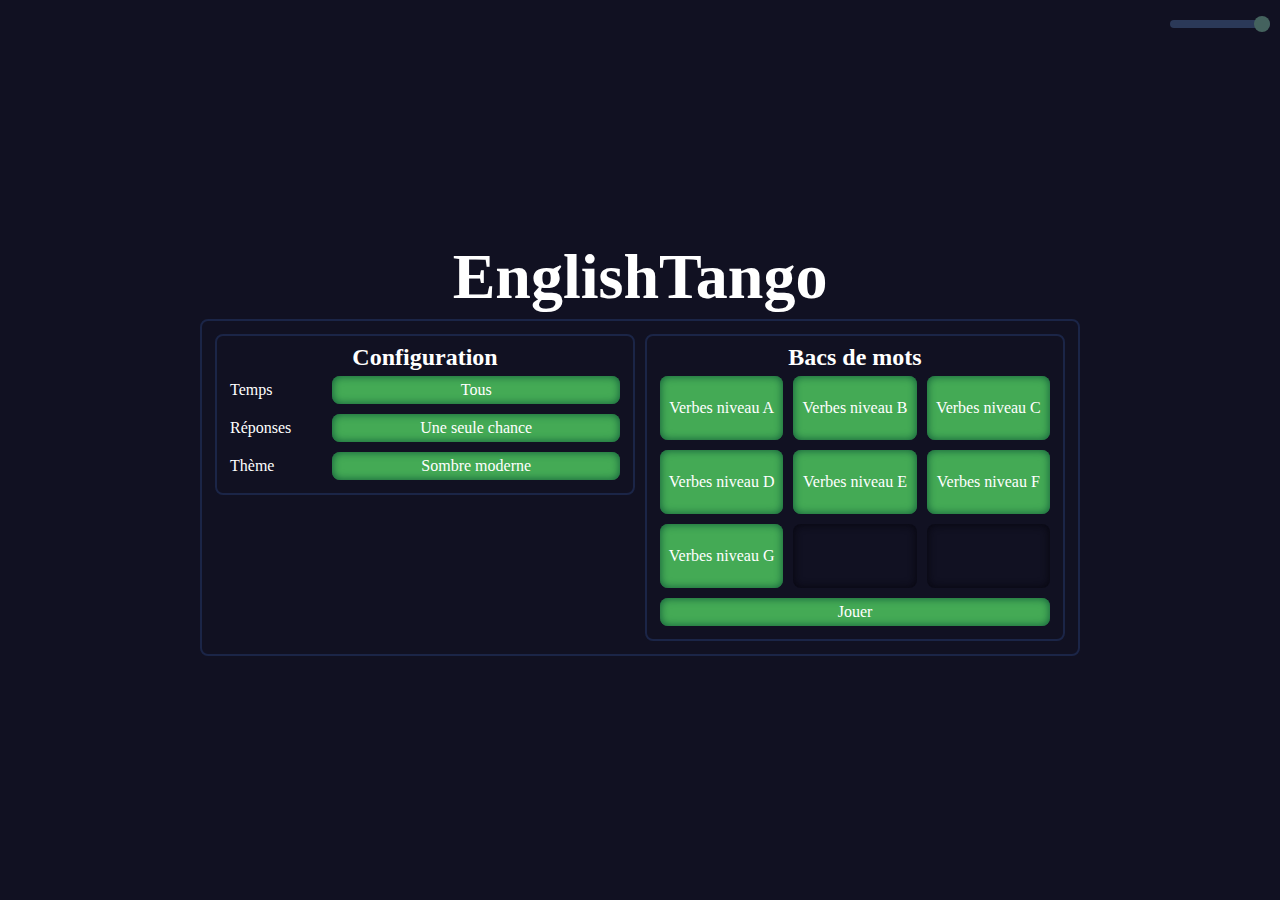
<file: index.html>
<!DOCTYPE html>
<html lang="fr"><head>
		<meta charset="UTF-8">
		<link rel="stylesheet" href="style/base.css">
		<link rel="stylesheet" href="style/index.css">
		<title>EnglishTango</title>
	</head>
	<body>
		<input type="range" min="0" max="100" value="100" id="general_volume_range">
		<section id="menu">
			<div id="title">EnglishTango</div>
			<div class="horizontal">
				<div class="vertical" style="width: 400px;">
					<span>Configuration</span>
					<div class="line">
						<span>Temps</span>
						<input type="button" onclick="switchOption(this, 'tenses_options', 'selected_tenses_option')" id="tenses_option_button">
					</div>
					<div class="line">
						<span>Réponses</span>
						<input type="button" onclick="switchOption(this, 'responses_options', 'selected_responses_option')" id="responses_option_button">
					</div>
					<div class="line">
						<span>Thème</span>
						<input type="button" onclick="switchOption(this, 'themes', 'selected_theme'); loadTheme()" id="switch_theme_button">
					</div>
				</div>

				<div class="vertical" style="width: 400px;" id="word_banks_panel">
					<span>Bacs de mots</span>
					<div class="line">
						<input type="button" value="Jouer" onclick="startPlaying()">
					</div>
				</div>
			</div>
		</section>

		<script src="scripts/base/utils.js"></script>
		<script src="scripts/base/banks.js"></script>
		<script src="scripts/base/interface.js"></script>
		<script src="scripts/index/interface.js"></script>
		<script src="scripts/index/main.js"></script>

	</body>
</html>
</file>
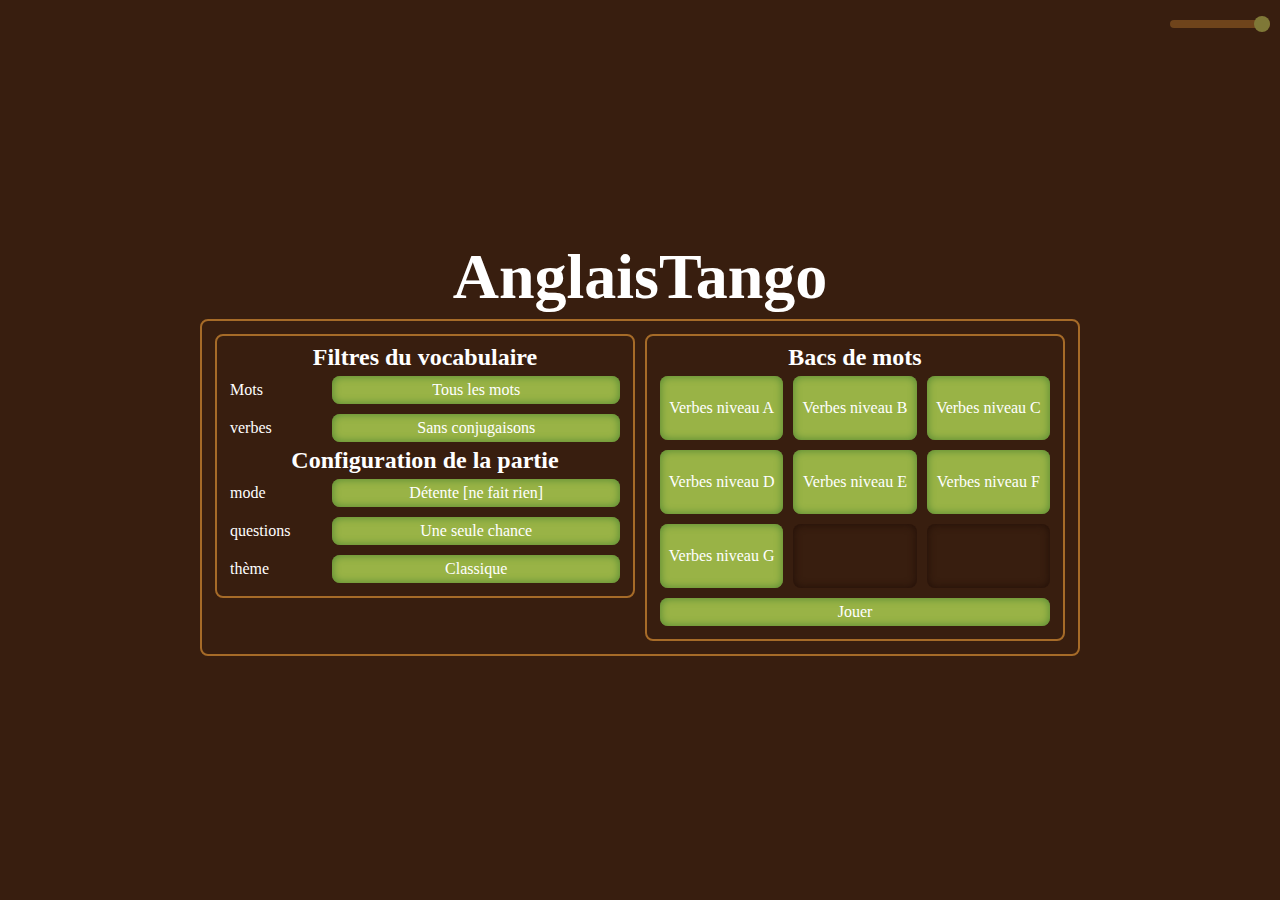
<file: index_old.html>
<!DOCTYPE html>
<html lang="fr"><head>
		<meta charset="UTF-8">
		<link rel="stylesheet" href="style.css">
		<title>にほんTango</title>
	</head>
	<body>
		<canvas id="canvas" width="1920" height="570"></canvas>

		<input type="range" min="1" max="100" value="100" class="slider" id="general_volume">

		<section id="game" style="display: none;">
			<div id="big_display"></div>
			<div id="small_display"></div>

				<input type="text" id="user_answer_input">
				<input id="verifyAnswer_button" type="button" value="Vérifier" onclick="verifyAnswer();">

				<div id="user_correction_output"></div>
				<input id="nextQuestion_button" type="button" value="D'accord" onclick="nextQuestion();">

		</section>

		<section id="menu" style="display: flex;">
			<div id="title">AnglaisTango</div>
			<div class="horizontal">
				<div class="vertical" style="width: 400px;">

					<span>Filtres du vocabulaire</span>

					<div class="line">
						<span>Mots</span>
						<input type="button" onclick="switchVariableWithList(this, 'words_filter')" id="words_filter_button">
					</div>
					<div class="line">
						<span>verbes</span>
						<input type="button" onclick="switchVariableWithList(this, 'verbs_filter')" id="verbs_filter_button">
					</div>

					<span>Configuration de la partie</span>
					<div class="line">
						<span>mode</span>
						<input type="button" onclick="switchVariableWithList(this, 'match_mode')" id="match_mode_button">
					</div>
					<div class="line">
						<span>questions</span>
						<input type="button" onclick="switchVariableWithList(this, 'questions_policy')" id="questions_policy_button">
					</div>
					<div class="line">
						<span>thème</span>
						<input type="button" onclick="switchTheme(this)" id="switch_theme_button">
					</div>
				</div>

				<div class="vertical" style="width: 400px;" id="word_banks_panel">
					<span>Bacs de mots</span>
					<div class="line">
						<input type="button" value="Jouer" onclick="startPlaying()">
					</div>

				</div>
			</div>
		</section>

		<!-- app -->
		<script src="scripts_old/engine.js"></script>
		<script src="scripts_old/utils.js"></script>
		<script src="scripts_old/interractions.js"></script>
		<script src="scripts_old/data.js"></script>
		<script src="scripts_old/match.js"></script>
		<script src="scripts_old/main.js"></script>

		<!-- starting app -->
		<script>
			start()
		</script>
	
</body></html>
</file>
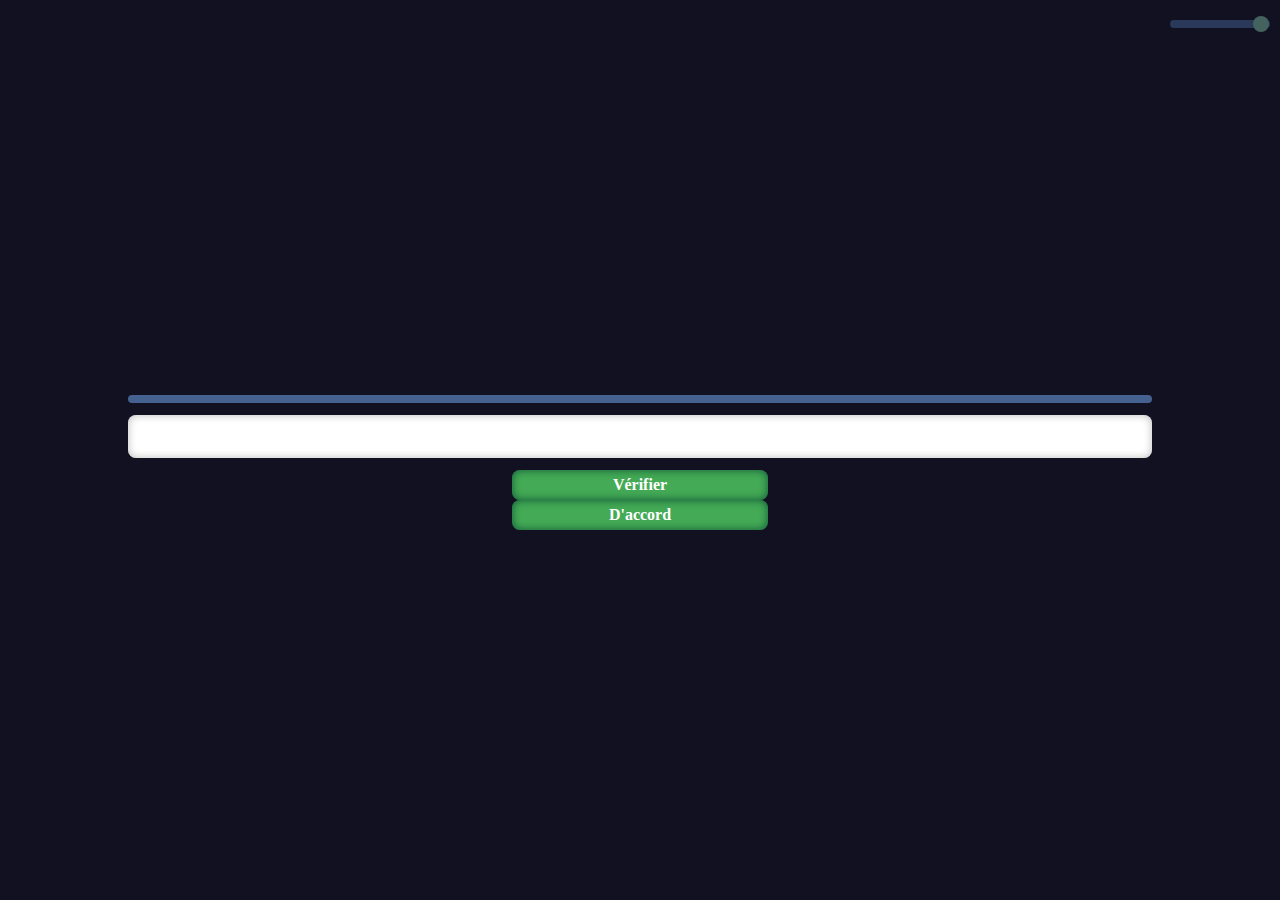
<file: play.html>
<!DOCTYPE html>
<html lang="fr"><head>
		<meta charset="UTF-8">
		<link rel="stylesheet" href="style/base.css">
		<link rel="stylesheet" href="style/play.css">
		<title>にほんTango</title>
	</head>
	<body>
		<canvas id="canvas"></canvas>
		<input type="range" min="1" max="100" value="100" id="general_volume_range">
		<section id="game">
			<div id="big_display"></div>
			<div id="small_display"></div>

				<input type="text" id="answer_input">
				<input id="verifyAnswer_button" type="button" value="Vérifier" onclick="verifyAnswer();">

				<div id="correction_output"></div>
				<input id="nextQuestion_button" type="button" value="D'accord" onclick="nextQuestion();">

		</section>

		<script src="scripts/base/utils.js"></script>
		<script src="scripts/base/banks.js"></script>
		<script src="scripts/base/interface.js"></script>
		<script src="scripts/play/match.js"></script>
		<script src="scripts/play/interface.js"></script>
		<script src="scripts/play/main.js"></script>

	</body>
</html>
</file>
<file: style/base.css>
:root {
	--main-bg-color: #000;
	--main-text-color: #000;
	--main-outline-color: #000;

	--small-bg-color: #000;
	--input-shadow-color: #000;
	--input-text-color: #000;

	--slider-color1: #000;
	--slider-color2: #000;

	--button-bg-color: #000;
	--button-text-color: #000;
	--button-shadow-color: #000;

	--button-hover-bg-color: #000;
	--button-active-bg-color: #000;
	--button-disabled-bg-color: transparent;
	--button-disabled-shadow-color: #000;

	--button-on-shadow-color: #000;
}

* {
	padding: 0;
	margin: 0;
	top: 0;
	left: 0;
	right: 0;
	bottom: 0;

	word-wrap: break-word;
	font-family: serif;
	font-size: 1em;
}

html, body {
	width: 100%;
	height: 100%;

	color: #000;
	background-color: #fff;
}

/*ELEMENTS*/

input:hover {
  cursor: pointer;
}

canvas {
	pointer-events: none;
	width:  100%;
	height: 100%;
	display: block;

	z-index: 10;

	position: fixed;
}

input[type="range"]:hover {
  opacity: 1;
}

input[type="range"] {
	-webkit-appearance: none;
	        appearance: none;
	border: none;
	outline: none;
	width: 100px;
	height: 8px;
	border-radius: 8px;
	background: var(--slider-color1);

	top: 20px;
	left: calc(100% - 110px);
	z-index: 20;
	position: absolute;
	transition: opacity .2s;
	opacity: 0.5;
}


input[type="range"]::-webkit-slider-thumb {
	-webkit-appearance: none;
	        appearance: none;
	border: none;
	width: 16px;
	height: 16px;
	border-radius: 50%;
	background: var(--slider-color2);
}

input[type="range"]::-moz-range-thumb {
	border: none;
	width: 16px;
	height: 16px;
	border-radius: 50%;
	background: var(--slider-color2);
}
</file>
<file: style/index.css>
section#menu {
	display: flex;
	flex-direction: column;
	align-items: center;
	justify-content: center;

	
	width: 100%;
	min-height: 100%;

	background-color: var(--main-bg-color);
}

section#menu div#title {
	padding: 0;
	margin: 0;
	width: 80%;

	background-color: none;
	color: var(--main-text-color);

	border-radius: 8px;
	border: none;
	outline: none;

	box-sizing: border-box;

	font-weight: bold;
	text-align: center;
	font-size: 4em;
}







div.horizontal {
	display: flex;
	flex-direction: row;
	align-items: flex-start;
	justify-content: center;
	flex-wrap: wrap;

	padding: 10px;
	margin: 5px;

	/*outiline*/
	outline: solid;
	border-radius: 8px;
	outline-color: var(--main-outline-color);
	outline-width: 2px;
	outline-offset: -2px;
}

div.vertical {
	display: flex;
	flex-direction: column;
	align-items: center;
	justify-content: center;

	padding: 10px;
	margin: 5px;

	/*outiline*/
	outline: solid;
	border-radius: 8px;
	outline-color: var(--main-outline-color);
	outline-width: 2px;
	outline-offset: -2px;
}

div.vertical > span {
	display: block;
	font-weight: bold;
	font-size: 1.5em;
	color: var(--main-text-color);
}


div.line {
	display: flex;
	flex-direction: row;
	flex-wrap: nowrap;
	flex-grow: 1;

	padding: 5px;
	width: 100%;
}

/*buttons labels*/
div.line > * {
	margin: 0px 5px;
}

/*buttons labels*/
div.line span {
	flex: 0.333 1 0;
	margin: auto 5px;
	color: var(--main-text-color);
}










/*buttons input*/
section#menu input[type="button"] {
	white-space: pre-wrap;
	flex: 1 1 0;
	width: 0;

	padding: 5px;

	background-color: var(--button-bg-color);
	color: var(--button-text-color);

	border-radius: 8px;
	border: none;
	outline: none;

	box-sizing: border-box;

	box-shadow: inset 0 0 8px var(--button-shadow-color);
}
section#menu input[type="button"]::-moz-focus-inner {
  border: 0;
}
section#menu input[type="button"]:hover {
	background-color: var(--button-hover-bg-color);
}
section#menu input[type="button"]:active {
	background-color: var(--button-active-bg-color);
}
section#menu input[type="button"]:disabled {
	background-color: var(--button-disabled-bg-color);
	box-shadow: inset 0 0 8px var(--button-disabled-shadow-color);
	cursor: auto;
}
</file>
<file: style.css>
:root {
	--main-bg-color: #000;
	--main-text-color: #000;
	--main-outline-color: #000;

	--small-bg-color: #000;
	--input-shadow-color: #000;
	--input-text-color: #000;

	--slider-color1: #000;
	--slider-color2: #000;

	--button-bg-color: #000;
	--button-text-color: #000;
	--button-shadow-color: #000;

	--button-hover-bg-color: #000;
	--button-active-bg-color: #000;
	--button-disabled-bg-color: transparent;
	--button-disabled-shadow-color: #000;

	--button-on-shadow-color: #000;
}

* {
	padding: 0;
	margin: 0;
	top: 0;
	left: 0;
	right: 0;
	bottom: 0;

	word-wrap: break-word;
	font-family: serif;
	font-size: 1em;
}

html, body {
	width: 100%;
	height: 100%;

	color: #000;
	background-color: #fff;
}



















section#game {
	display: flex;
	flex-direction: column;
	align-items: center;
	justify-content: center;

	
	width: 100%;
	min-height: 100%;

	background-color: var(--main-bg-color);
}

section#game div#big_display {
	padding: 12px;
	margin: 0;
	width: 80%;

	background-color: none;
	color: var(--main-text-color);

	border-radius: 8px;
	border: none;
	outline: none;

	box-sizing: border-box;
	padding: 12px;

	font-weight: bold;
	text-align: center;
	font-size: 4em;
}

section#game div#small_display {
	padding: 12px;
	margin: 0;
	width: 80%;

	background-color: var(--small-bg-color);
	color: var(--main-text-color);

	border-radius: 8px;
	border: none;
	outline: none;

	box-sizing: border-box;
	padding: 4px;

	font-weight: bold;
	text-align: center;
}

section#game input[type="text"] {
	padding: 12px;
	margin: 12px;
	width: 80%;

	background-color: #fff;
	color: var(--input-text-color);

	border-radius: 8px;
	border: none;
	outline: none;

	box-sizing: border-box;
	padding: 8px;

	font-weight: bold;
	font-size: 1.5em;
	text-align: center;

	box-shadow: inset 0em 0em 8px var(--input-shadow-color);
}

section#game div#user_correction_output {
	padding: 12px;
	margin: 12px;
	width: 80%;

	background-color: #fff;
	color: black;

	border-radius: 8px;
	border: none;
	outline: none;

	box-sizing: border-box;
	padding: 8px;

	font-weight: bold;
	font-size: 1.5em;
	text-align: center;

	box-shadow: inset 0em 0em 8px #f00;
}

section#game input[type="button"] {
	padding: 0;
	margin: 0;
	width: 256px;

	background-color: var(--button-bg-color);
	color: var(--button-text-color);

	border-radius: 8px;
	border: none;
	outline: none;

	box-sizing: border-box;
	padding: 6px;

	font-weight: bold;

	box-shadow: inset 0 0 8px var(--button-shadow-color);
}
section#game input[type="button"]::-moz-focus-inner {
  border: 0;
}
section#game input[type="button"]:hover {
	background-color: var(--button-hover-bg-color);
}
section#game input[type="button"]:active {
	background-color: var(--button-active-bg-color);
}
section#game input[type="button"]:disabled {
	background-color: var(--button-disabled-bg-color);
	box-shadow: inset 0 0 8px var(--button-disabled-shadow-color);
	cursor: auto;
}







































section#menu {
	display: flex;
	flex-direction: column;
	align-items: center;
	justify-content: center;

	
	width: 100%;
	min-height: 100%;

	background-color: var(--main-bg-color);
}

section#menu div#title {
	padding: 0;
	margin: 0;
	width: 80%;

	background-color: none;
	color: var(--main-text-color);

	border-radius: 8px;
	border: none;
	outline: none;

	box-sizing: border-box;

	font-weight: bold;
	text-align: center;
	font-size: 4em;
}







div.horizontal {
	display: flex;
	flex-direction: row;
	align-items: flex-start;
	justify-content: center;
	flex-wrap: wrap;

	padding: 10px;
	margin: 5px;

	/*outiline*/
	outline: solid;
	border-radius: 8px;
	outline-color: var(--main-outline-color);
	outline-width: 2px;
	outline-offset: -2px;
}

div.vertical {
	display: flex;
	flex-direction: column;
	align-items: center;
	justify-content: center;

	padding: 10px;
	margin: 5px;

	/*outiline*/
	outline: solid;
	border-radius: 8px;
	outline-color: var(--main-outline-color);
	outline-width: 2px;
	outline-offset: -2px;
}

div.vertical > span {
	display: block;
	font-weight: bold;
	font-size: 1.5em;
	color: var(--main-text-color);
}


div.line {
	display: flex;
	flex-direction: row;
	flex-wrap: nowrap;
	flex-grow: 1;

	padding: 5px;
	width: 100%;
}

/*buttons labels*/
div.line > * {
	margin: 0px 5px;
}

/*buttons labels*/
div.line span {
	flex: 0.333 1 0;
	margin: auto 5px;
	color: var(--main-text-color);
}










/*buttons input*/
section#menu input[type="button"] {
	white-space: pre-wrap;
	flex: 1 1 0;
	width: 0;

	padding: 5px;

	background-color: var(--button-bg-color);
	color: var(--button-text-color);

	border-radius: 8px;
	border: none;
	outline: none;

	box-sizing: border-box;

	box-shadow: inset 0 0 8px var(--button-shadow-color);
}
section#menu input[type="button"]::-moz-focus-inner {
  border: 0;
}
section#menu input[type="button"]:hover {
	background-color: var(--button-hover-bg-color);
}
section#menu input[type="button"]:active {
	background-color: var(--button-active-bg-color);
}
section#menu input[type="button"]:disabled {
	background-color: var(--button-disabled-bg-color);
	box-shadow: inset 0 0 8px var(--button-disabled-shadow-color);
	cursor: auto;
}

/*text input*//*
section#menu input[type="text"] {
	flex: 1 1 auto;

	padding: 5px;
	width: 0;

	background-color: #fff;
	color: var(--input-text-color);

	border-radius: 8px;
	border: none;
	outline: none;

	box-sizing: border-box;

	font-weight: bold;
	font-size: 1em;

	box-shadow: inset 0em 0em 8px var(--input-shadow-color);
}
*/





















/* other */

input[type="button"]:hover {
  cursor: pointer;
}

canvas {
	/*background-color: #fffa;*/
	pointer-events: none;
  width:  100%;
  height: 100%;
	display: block;

	z-index: 10;

	/*annoying broblem solved : https://support.mozilla.org/en-US/questions/1271761*/
	position: fixed;
}


input[type="range"] {
	top: 20px;
	left: calc(100% - 110px);

	z-index: 20;

	position: absolute;

	-webkit-appearance: none;
	        appearance: none;
	border: none;
	outline: none;
	width: 100px;
	height: 8px;
	border-radius: 8px;

	background: var(--slider-color1);

	opacity: 0.5;
	transition: opacity .2s;
}

input[type="range"]:hover {
  cursor: pointer;
  opacity: 1;
}

input[type="range"]::-webkit-slider-thumb {
	-webkit-appearance: none;
	        appearance: none;
	border: none;
	width: 16px;
	height: 16px;
	border-radius: 50%;
	background: var(--slider-color2);
}

input[type="range"]::-moz-range-thumb {
	border: none;
	width: 16px;
	height: 16px;
	border-radius: 50%;
	background: var(--slider-color2);
}
</file>
<file: style/play.css>
section#game {
	display: flex;
	flex-direction: column;
	align-items: center;
	justify-content: center;

	
	width: 100%;
	min-height: 100%;

	background-color: var(--main-bg-color);
}

section#game div#big_display {
	padding: 12px;
	margin: 0;
	width: 80%;

	background-color: none;
	color: var(--main-text-color);

	border-radius: 8px;
	border: none;
	outline: none;

	box-sizing: border-box;
	padding: 12px;

	font-weight: bold;
	text-align: center;
	font-size: 4em;
}

section#game div#small_display {
	padding: 12px;
	margin: 0;
	width: 80%;

	background-color: var(--small-bg-color);
	color: var(--main-text-color);

	border-radius: 8px;
	border: none;
	outline: none;

	box-sizing: border-box;
	padding: 4px;

	font-weight: bold;
	text-align: center;
}

section#game input[type="text"] {
	padding: 12px;
	margin: 12px;
	width: 80%;

	background-color: #fff;
	color: var(--input-text-color);

	border-radius: 8px;
	border: none;
	outline: none;

	box-sizing: border-box;
	padding: 8px;

	font-weight: bold;
	font-size: 1.5em;
	text-align: center;

	box-shadow: inset 0em 0em 8px var(--input-shadow-color);
}

section#game div#user_correction_output {
	padding: 12px;
	margin: 12px;
	width: 80%;

	background-color: #fff;
	color: black;

	border-radius: 8px;
	border: none;
	outline: none;

	box-sizing: border-box;
	padding: 8px;

	font-weight: bold;
	font-size: 1.5em;
	text-align: center;

	box-shadow: inset 0em 0em 8px #f00;
}

section#game input[type="button"] {
	padding: 0;
	margin: 0;
	width: 256px;

	background-color: var(--button-bg-color);
	color: var(--button-text-color);

	border-radius: 8px;
	border: none;
	outline: none;

	box-sizing: border-box;
	padding: 6px;

	font-weight: bold;

	box-shadow: inset 0 0 8px var(--button-shadow-color);
}
section#game input[type="button"]::-moz-focus-inner {
  border: 0;
}
section#game input[type="button"]:hover {
	background-color: var(--button-hover-bg-color);
}
section#game input[type="button"]:active {
	background-color: var(--button-active-bg-color);
}
section#game input[type="button"]:disabled {
	background-color: var(--button-disabled-bg-color);
	box-shadow: inset 0 0 8px var(--button-disabled-shadow-color);
	cursor: auto;
}
</file>
